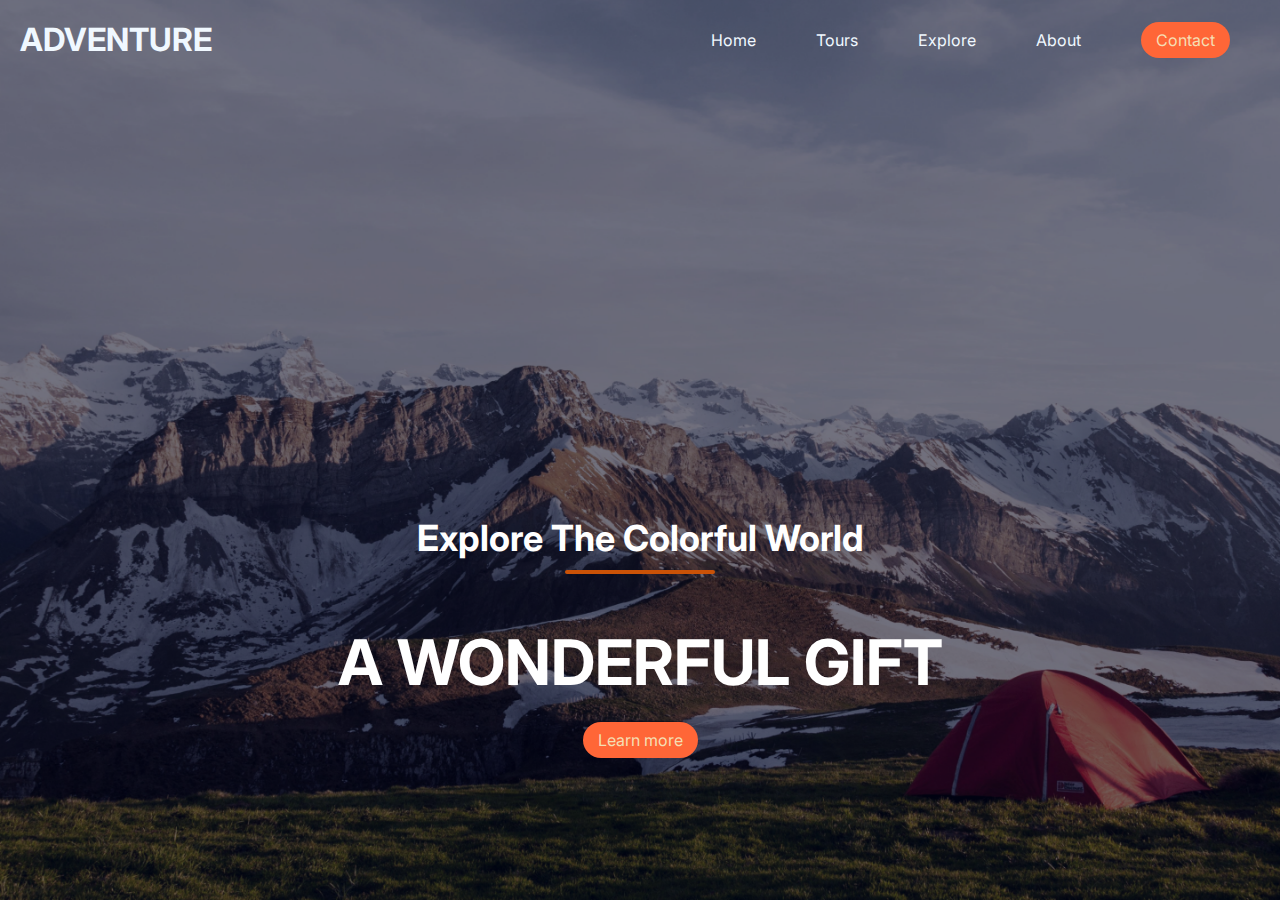
<file: ADVENTURE/index.html>
<!DOCTYPE html>
<html lang="en">

<head>
    <meta charset="UTF-8">
    <meta name="viewport" content="width=device-width, initial-scale=1.0">
    <title>Document</title>
    <link rel="preconnect" href="https://fonts.googleapis.com">
    <link rel="preconnect" href="https://fonts.gstatic.com" crossorigin>
    <link href="https://fonts.googleapis.com/css2?family=Inter:wght@400;500;600&display=swap" rel="stylesheet">
    <link rel="stylesheet" href="style.css">
</head>

<body>
    <nav class="navbar">
       <h1 class="logo">ADVENTURE</h1>
       <ul class="nav-links">
            <li><a href="#"></a>Home</li>
            <li><a href="#"></a>Tours</li>
            <li><a href="#"></a>Explore</li>
            <li><a href="#"></a>About</li>
            <li class="ctn"><a href="#"></a>Contact</li>
       </ul>
    </nav>
    <header>
        <div class="header-content">
            <h2>Explore The Colorful World</h2>
            <div class="line"></div>
            <h1>A WONDERFUL GIFT</h1>
            <a href="#" class="ctn">Learn more</a>
        </div>
        
    </header>
</body>

</html>
</file>
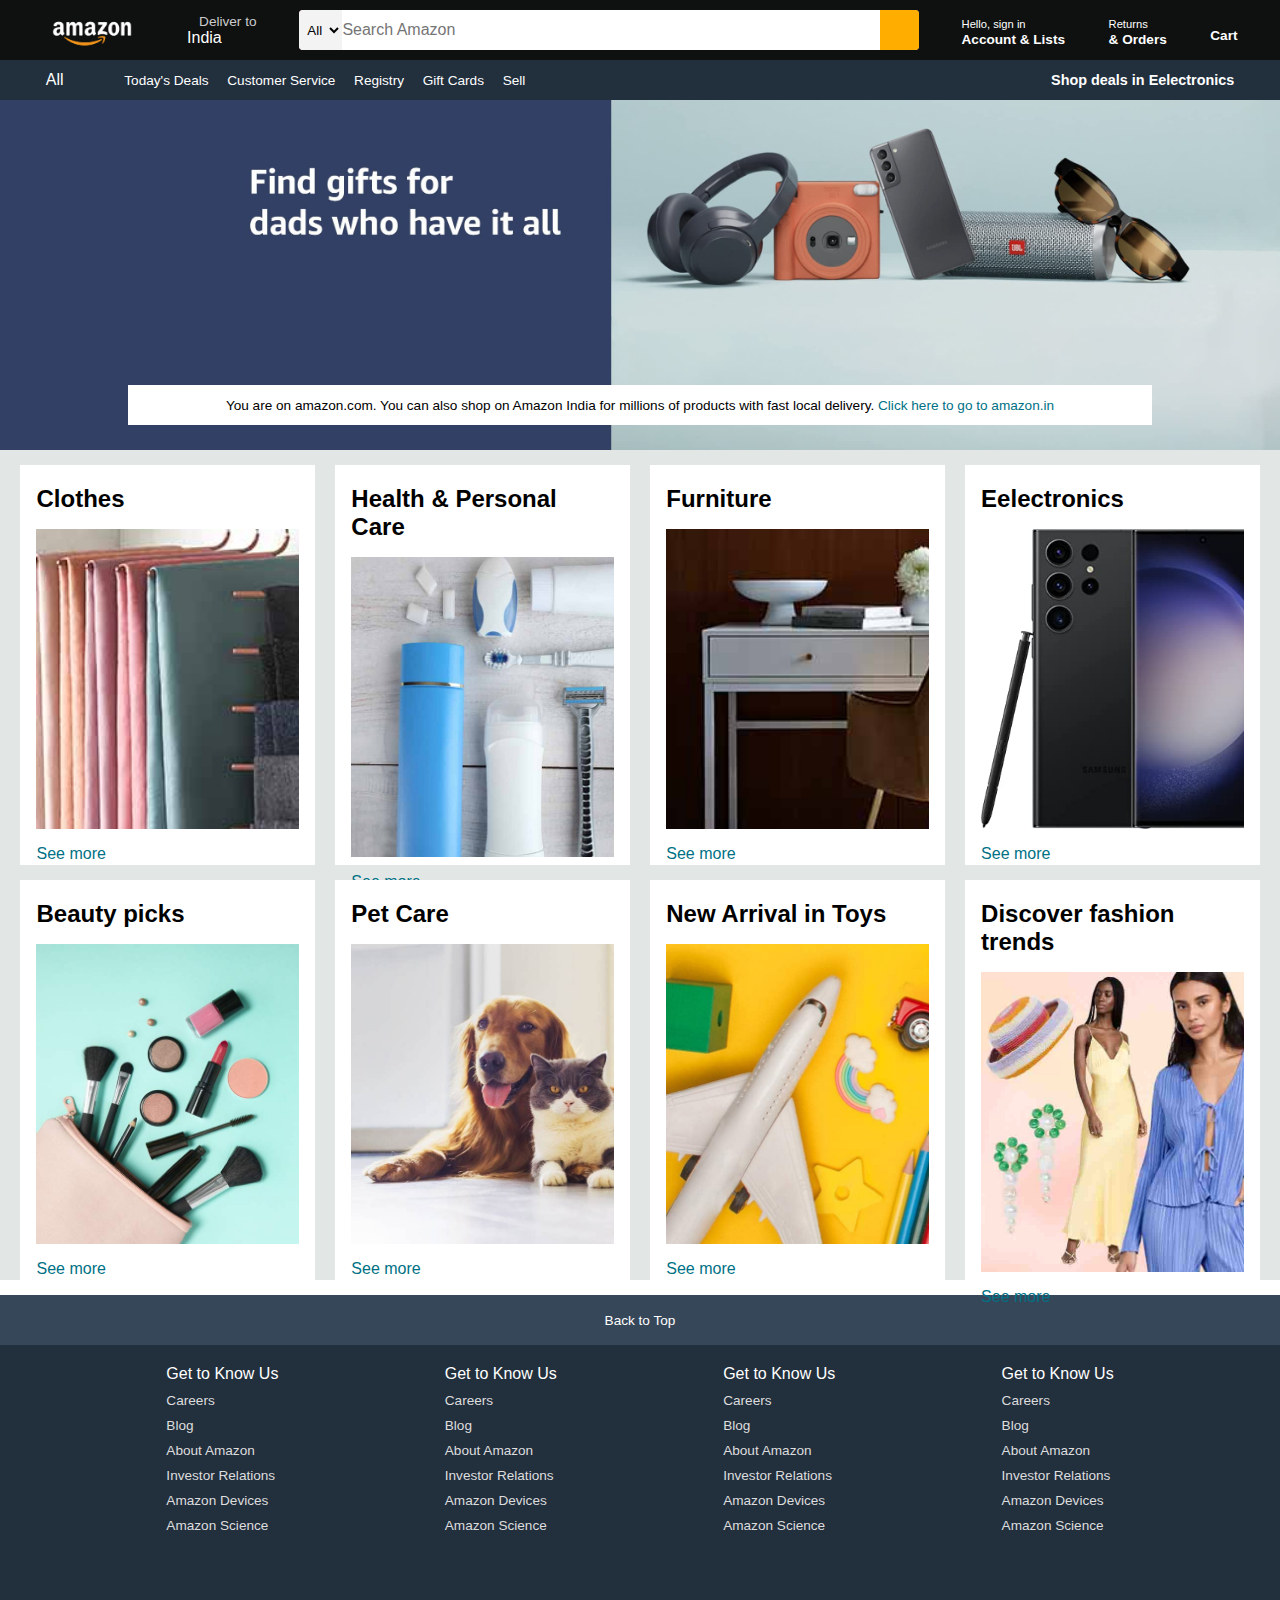
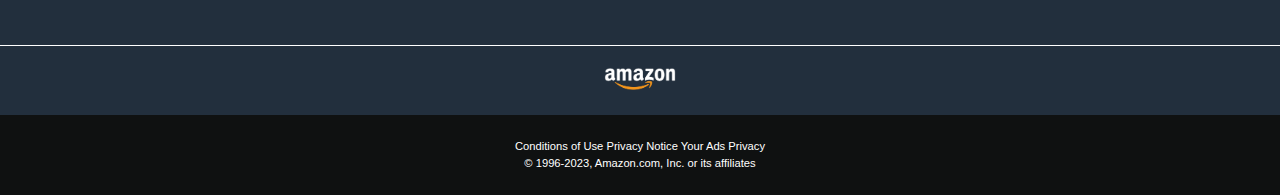
<file: Amazon web pages/index.html>
<!DOCTYPE html>
<html lang="en">

<head>
    <meta charset="UTF-8">
    <meta name="viewport" content="width=device-width, initial-scale=1.0">
    <title>Amazon</title>
    <link rel="stylesheet" href="https://cdnjs.cloudflare.com/ajax/libs/font-awesome/6.4.2/css/all.min.css"
        integrity="sha512-z3gLpd7yknf1YoNbCzqRKc4qyor8gaKU1qmn+CShxbuBusANI9QpRohGBreCFkKxLhei6S9CQXFEbbKuqLg0DA=="
        crossorigin="anonymous" referrerpolicy="no-referrer" />
    <link rel="stylesheet" href="style.css">
</head>

<body>
    <header>
        <div class="navbar">

            <div class="nav-logo border">
                <div class="logo"></div>
            </div>

            <div class="nav-address border">
                <p class="add-first">Deliver to</p>
                <div class="add-icon">
                    <i class="fa-solid fa-location-dot"></i>
                    <p class="add-sec">India</p>
                </div>
            </div>

            <div class="nav-search">
                <select name="" id="" class="search-select">
                    <option value="">All</option>
                </select>
                <input class="search-input" type="text" placeholder="Search Amazon">
                <div class="search-icon">
                    <i class="fa-solid fa-magnifying-glass"></i>
                </div>
            </div>

            <div class="nav-signin border">
                <p><span>Hello, sign in</span></p>
                <p class="nav-second">Account & Lists</p>
            </div>

            <div class="nav-return border">
                <p><span>Returns</span></p>
                <p class="nav-second">& Orders</p>
            </div>

            <div class="nav-cart border">
                <i class="fa-solid fa-cart-shopping"></i>
                Cart
            </div>

        </div>

        <div class="panel">
            <div class="panel-all">
                <i class="fa-solid fa-bars"></i>
                All
            </div>
            <div class="panel-ops">
                <p>Today's Deals</p>
                <p>Customer Service</p>
                <p>Registry</p>
                <p>Gift Cards</p>
                <p>Sell</p>
            </div>

            <div class="panel-deals">
                Shop deals in Eelectronics
            </div>
        </div>


    </header>
    <div class="hero-section">
        <div class="hero-msg">
            <p>You are on amazon.com. You can also shop on Amazon India for millions of products with fast local
                delivery. <a href="">Click here to go to amazon.in</a></p>
        </div>
    </div>
    <div class="shop-section">
        <div class="box1 box">
            <div class="box-content">
                <h2>Clothes</h2>
                <div class="box-img" style="background-image: url('img/box1_image.jpg');"></div>
                <p>See more</p>
            </div>
        </div>
        <div class="box2 box">
            <div class="box-content">
                <h2>Health & Personal Care</h2>
                <div class="box-img" style="background-image: url('img/box2_image.jpg');"></div>
                <p>See more</p>
            </div>
        </div>
        <div class="box3 box">
            <div class="box-content">
                <h2>Furniture</h2>
                <div class="box-img" style="background-image: url('img/box3_image.jpg');"></div>
                <p>See more</p>
            </div>
        </div>
        <div class="box4 box">
            <div class="box-content">
                <h2>Eelectronics</h2>
                <div class="box-img" style="background-image: url('img/box4_image.jpg');"></div>
                <p>See more</p>
            </div>
        </div>
        <div class="box1 box">
            <div class="box-content">
                <h2>Beauty picks</h2>
                <div class="box-img" style="background-image: url('img/box5_image.jpg');"></div>
                <p>See more</p>
            </div>
        </div>
        <div class="box2 box">
            <div class="box-content">
                <h2>Pet Care</h2>
                <div class="box-img" style="background-image: url('img/box6_image.jpg');"></div>
                <p>See more</p>
            </div>
        </div>
        <div class="box3 box">
            <div class="box-content">
                <h2>New Arrival in Toys</h2>
                <div class="box-img" style="background-image: url('img/box7_image.jpg');"></div>
                <p>See more</p>
            </div>
        </div>
        <div class="box4 box">
            <div class="box-content">
                <h2>Discover fashion trends</h2>
                <div class="box-img" style="background-image: url('img/box8_image.jpg');"></div>
                <p>See more</p>
            </div>
        </div>
    </div>
    <footer>
        <div class="foot-panel1">
            Back to Top
        </div>
        <div class="foot-panel2">
            <ul>
               <p> Get to Know Us</p>
                <a href="">Careers</a>
                <a href="">Blog</a>
                <a href="">About Amazon</a>
                <a href="">Investor Relations</a>
                <a href="">Amazon Devices</a>
               <a href=""> Amazon Science</a>
            </ul>
            <ul>
                <p> Get to Know Us</p>
                 <a href="">Careers</a>
                 <a href="">Blog</a>
                 <a href="">About Amazon</a>
                 <a href="">Investor Relations</a>
                 <a href="">Amazon Devices</a>
                <a href=""> Amazon Science</a>
             </ul>
             <ul>
                <p> Get to Know Us</p>
                 <a href="">Careers</a>
                 <a href="">Blog</a>
                 <a href="">About Amazon</a>
                 <a href="">Investor Relations</a>
                 <a href="">Amazon Devices</a>
                <a href=""> Amazon Science</a>
             </ul>
             <ul>
                <p> Get to Know Us</p>
                 <a href="">Careers</a>
                 <a href="">Blog</a>
                 <a href="">About Amazon</a>
                 <a href="">Investor Relations</a>
                 <a href="">Amazon Devices</a>
                <a href=""> Amazon Science</a>
             </ul>
        </div>
        <div class="foot-panel3">
            <div class="logo1">
                <img src="img/amazon_logo.png" alt="">
            </div>
        </div>
        <div class="foot-panel4">
              <div class="pages">
                <a>Conditions of Use</a>
                <a>Privacy Notice</a>
                <a>Your Ads Privacy</a>
              </div>
              <div class="copyright">
                © 1996-2023, Amazon.com, Inc. or its affiliates
              </div>
        </div>
    </footer>
</body>

</html>
</file>
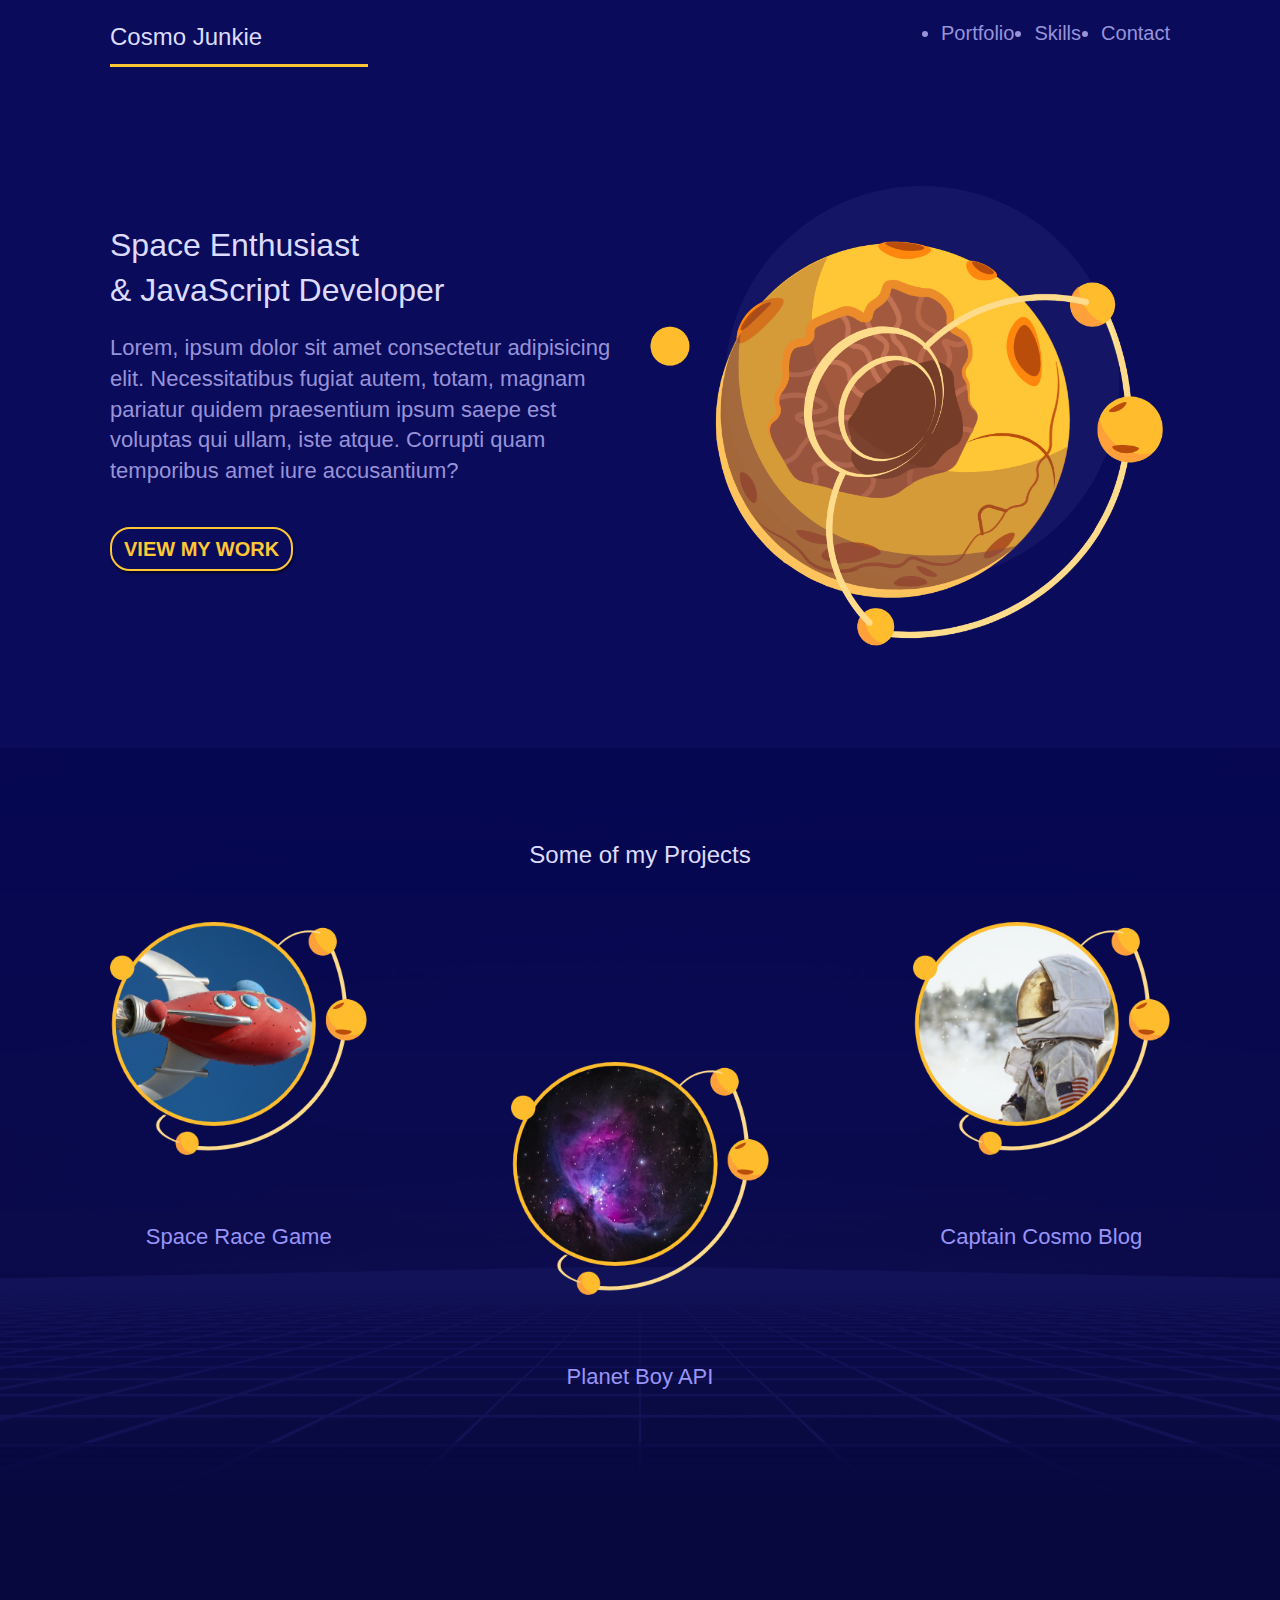
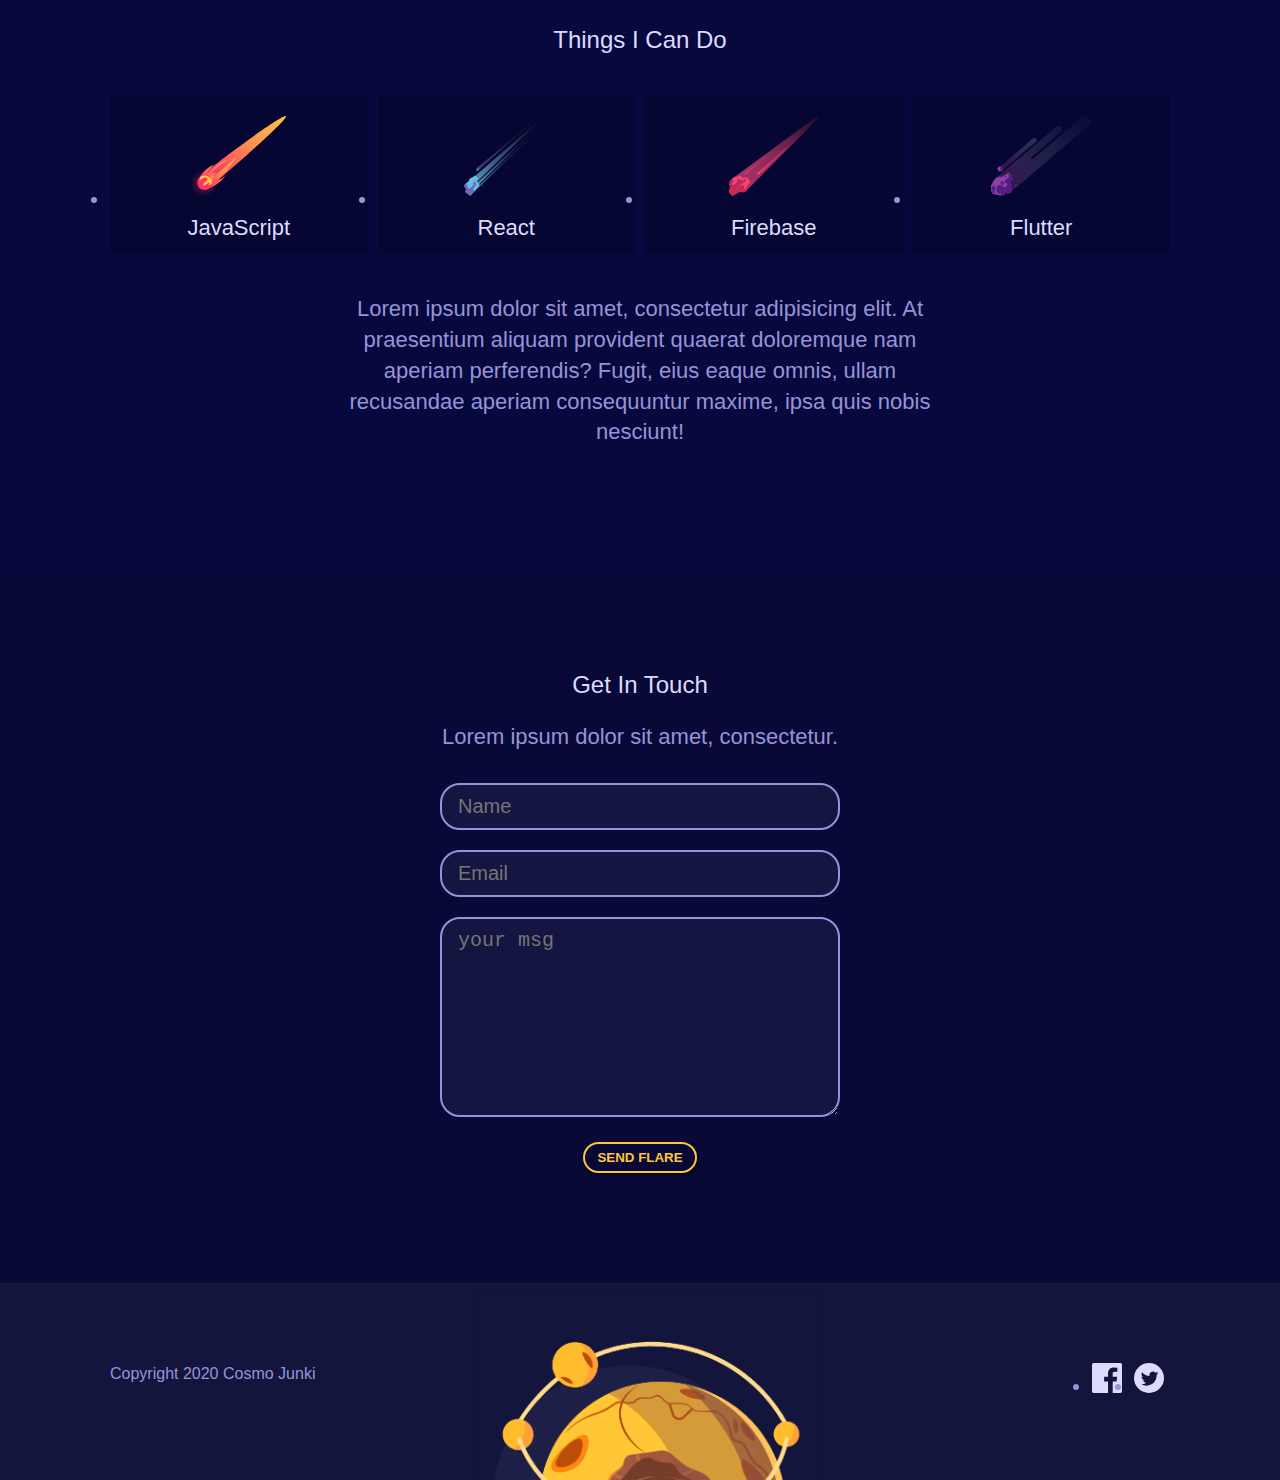
<file: responsive css grid project/index.html>
<!DOCTYPE html>
<html lang="en">

<head>
    <meta charset="UTF-8">
    <meta name="viewport" content="width=device-width, initial-scale=1.0">
    <title>Document</title>
    <link rel="stylesheet" href="style.css">
</head>

<body>
    <nav class="site-nav grid">
        <h1>Cosmo Junkie</h1>
        <ul>
            <li><a href="#portfolio">Portfolio</a></li>
            <li><a href="#skills">Skills</a></li>
            <li><a href="#contact">Contact</a></li>
        </ul>
    </nav>

    <section id="welcome" class="grid">
        <div class="welcome-text">
            <h2>Space Enthusiast <br> & JavaScript Developer</h2>
            <p class="leading">Lorem, ipsum dolor sit amet consectetur adipisicing elit. Necessitatibus fugiat autem,
                totam, magnam pariatur quidem praesentium ipsum saepe est voluptas qui ullam, iste atque. Corrupti quam
                temporibus amet iure accusantium?</p>
            <a href="#portfolio" class="button">View my work</a>
        </div>
        <div class="welcome-img">
            <img src="assets/banner_image.png" alt="pic of planet">
        </div>
    </section>

    <section id="portfolio">
        <h3>Some of my Projects</h3>
        <div class="projects grid">
            <a href="#">
                <img src="assets/project_1.png" alt="">
                <h4>Space Race Game</h4>
            </a>
            <a href="#">
                <img src="assets/project_2.png" alt="">
                <h4>Planet Boy API</h4>
            </a>
            <a href="#">
                <img src="assets/project_3.png" alt="">
                <h4>Captain Cosmo Blog</h4>
            </a>
        </div>
    </section>

    <section id="skills">
        <h3>Things I Can Do</h3>
        <ul class="grid">
            <li>
                <img src="assets/comet_1.svg" alt="">
                <h4>JavaScript</h4>
            </li>
            <li>
                <img src="assets/comet_2.svg" alt="">
                <h4>React</h4>
            </li>
            <li>
                <img src="assets/comet_3.svg" alt="">
                <h4>Firebase</h4>
            </li>
            <li>
                <img src="assets/comet_4.svg" alt="">
                <h4>Flutter</h4>
            </li>
        </ul>
        <p class="leading">Lorem ipsum dolor sit amet, consectetur adipisicing elit. At praesentium aliquam provident
            quaerat doloremque nam aperiam perferendis? Fugit, eius eaque omnis, ullam recusandae aperiam consequuntur
            maxime, ipsa quis nobis nesciunt!</p>
    </section>

    <section id="contact">
        <h3>Get In Touch</h3>
        <p class="leading">Lorem ipsum dolor sit amet, consectetur.</p>
        <form action="">
            <input type="text" placeholder="Name" name="" id="">
            <input type="text" placeholder="Email">
            <textarea name="" placeholder="your msg" id="" cols="30" rows="10"></textarea>
            <button class="button"> Send Flare</button>
        </form>
    </section>
    <footer>
        <div class="grid">
            <p class="copyright">Copyright 2020 Cosmo Junki</p>
            <ul class="social">
                <li><a  href="#"><img src="assets/icon_fb.svg" alt=""></a></li>
                <li><a  href="#"><img src="assets/icon_tw.svg" alt=""></a></li>
            </ul>
        </div>
    </footer>
</body>

</html>
</file>
<file: ADVENTURE/style.css>
*{
    padding: 0;
    margin: 0;
    box-sizing: border-box;
}
body{
    font-family: 'Inter', sans-serif;
}
a{
    text-decoration: none;
}
ul{
    list-style: none;
}
.navbar{
    position: absolute;
    top: 0;
    left: 0;
    display: flex;
    width: 100%;
    justify-content: space-between;
    padding: 20px;
    color: aliceblue;
}
.nav-links{
    display: flex;
    align-items: center;
}
.nav-links li{
    margin: 0 30px;
}
header{
    width: 100vw;
    height: 100vh;
    background-image: url(./img/header-bg.png);
    background-position: bottom;
    background-size: cover;
    display: flex;
    align-items: flex-end;
    justify-content: center;
}
.header-content{
    color: white;
    margin-bottom: 150px;
    text-align: center;
}
.header-content h2{
    font-size: 4vmin;
}
.line{
    width: 150px;
    height: 4px;
    background: rgb(202, 82, 7);
    margin: 10px auto;
    border-radius: 4px;
}
.header-content h1{
    font-size: 7vmin;
    margin-top: 50px;
    margin-bottom: 30px;
}
.ctn{
    padding: 8px 15px;
    background: rgb(255, 102, 55);
    border-radius: 30px;
    color: wheat;
}
@media only screen and(max-width:850px) {
    .navbar{
        padding: 0;
    }
    .logo{
        position: absolute;
        top: 30px;
        left: 30px;
    }
    .nav-links{
        flex-direction: column;
        width: 100%;
        
    }
}
</file>
<file: Amazon web pages/style.css>
*{
    margin: 0;
    padding: 0;
    font-family: Arial, Helvetica, sans-serif;
    box-sizing: border-box;
}
.navbar{
    height: 60px;
    background-color: #0f1111;
    color: white;
    display: flex;
    align-items: center;
    justify-content: space-evenly;
}
.nav-logo{
    height: 50px;
    width: 100px;
}
a{
    text-decoration: none;
}
.logo{
    background-image: url("img/amazon_logo.png");
    background-size:cover;
    height: 50px;
    width: 100%;
}
.border{
    border: 1.5px solid transparent;
}
.border:hover{
    border: 1.5px solid white;
}
.add-first{
    color: #cccccc;
    font-size: 0.85rem;
    margin-left: 15px;
}
.add-sec{
     font-size: 1rem;
     margin-left:3px ;
}
.add-icon{
    display: flex;
    align-items: center;
}
.nav-search{
    display: flex;
    justify-content: space-between;
    background-color: pink;
    width: 620px;
    height: 40px;
    border-radius: 4px;
}
.search-select{
    background-color: #f3f3f3;
    width: 50px;
    text-align: center;
    border-top-left-radius: 4px;
    border-bottom-left-radius: 4px;
    border: none;
}
.search-input{
    width: 100%;
    border: none;
    font-size: 1rem;
}
.search-icon{
    width: 45px;
    display: flex;
    justify-content: center;
    align-items: center;
    font-size: 1.2rem;
    background-color: rgb(255, 174, 0);
    border-top-right-radius: 4px;
    border-bottom-right-radius: 4px;
    color: #0f1111;
}
.nav-search:hover{
    border: 2px solid orange;
}
span{
    font-size: 0.7rem;
}
.nav-second{
    font-size: 0.85rem;
    font-weight: 700;
}

.nav-cart i{
    font-size: 30px;
}
.nav-cart{
    font-weight: 700;
    font-size: 0.85rem;
}

.panel{
    height: 40px;
    background-color: #222f3d;
    display: flex;
    color: white;
    align-items: center;
    justify-content: space-evenly;
}
.panel-ops p{
    display: inline;
    margin-left: 15px;
}
.panel-ops{
    width: 70%;
    font-size: 0.85rem;
}
.panel-deals{
    font-size: 0.9rem;
    font-weight: 700;
}

/* hero section */
.hero-section{
    background-image: url(img/hero_image.jpg);
    background-size: cover;
    height: 350px;
    display: flex;
    justify-content: center;
    align-items: flex-end;
}

.hero-msg{
    background-color: white;
    color: black;
    height: 40px;
    display: flex;
    justify-content: center;
    align-items: center;
    font-size: 0.85rem;
    width: 80%;
    margin-bottom: 25px;
}
.hero-msg a{
    color: #007185;
}
/* shop section */
.shop-section{
    display: flex;
    flex-wrap: wrap;
    justify-content: space-evenly;
    background-color: #e2e7e6;
}
.box{
    height: 400px;
    width: 23%;
    background-color: white;
    padding: 20px 0 15px;
    margin-top: 15px;
}
.box p{
    color:#007185;
}
.box-img{
    height: 300px;
    background-size: cover;
    background-repeat: no-repeat;
    margin-bottom: 1rem;
    margin-top: 1rem;
}
.box-content{
    margin-left: 1rem;
    margin-right:1rem;
}
footer{
    margin-top: 15px;
}
.foot-panel1{
    background-color: #37475a;
    color: white;
    height: 50px;
    display: flex;
    justify-content: center;
    align-items: center;
    font-size: 0.85rem;
}

.foot-panel2{
    background-color: #222f3d;
    color: white;
    height: 300px;
    display: flex;
    justify-content: space-evenly;
}
ul{
    margin-top: 20px;
}
ul a{
    display: block;
    color: #dddddd;
    text-decoration: none;
    margin-top: 10px;
    font-size: 0.85rem;
}

.foot-panel3{
    background-color: #222f3d;
    color: white;
    border-top:0.5px solid white ;
    height: 70px;
    display: flex;
    justify-content: center;
    align-items: center;
}
.logo1 img{
    background-size:cover;
    height: 50px;
    width: 100%;
}
.foot-panel4{
    background-color: #0f1111;
    color: white;
    height: 80px;
    font-size: 0.7rem;
    text-align: center;
}
.pages{
   
    padding-top: 25px;
}
.copyright{
    padding-top: 5px;
}
</file>
<file: responsive css grid project/style.css>
* {
    padding: 0;
    margin: 0;
    box-sizing: border-box;
}

body {
    font-family: sans-serif;

}

a {
    text-decoration: none;
}

button {
    font-family: inherit;
}

:root {
    --primary: #ffc636;
    --secondary: #0a0b5b;
}

body {
    background: var(--secondary);
    font-family: sans-serif;

}

.button {
    background: none;
    border: 2px solid var(--primary);
    color: var(--primary);
    padding: 6px 12px;
    border-radius: 20px;
    text-transform: uppercase;
    box-shadow: 1px 2px 3px rgba(0, 0, 0, 0.6);
    display: inline-block;
    font-weight: 600;
}

.button:hover {
    color: #222;
    background: var(--primary);
}

input,textarea{
  background: rgba(255,255,255,0.05);
  padding: 10px 16px;
  border-radius: 20px;
  border: 2px solid #9893D8;
  color: #f2f2f2;
  font-size: 1em;
}
/* font */
h1,
h2,
h3,
h4 {
    color: #DDDBFF;
    font-weight: normal;
    line-height: 1.4em;
}

p,
a,
li {
    color: #9893D8;
    line-height: 1.4em;
    font-size: 1em;
}

h1,
h3 {
    font-size: 1.2em;
}

h2 {
    font-size: 1.6em;
}

h4 {
    font-size: 1.1em;
}

.leading {
    font-size: 1.1em;
}

/* mobile style */
.grid{
    display: grid;
    grid-template-columns: repeat(8,1fr);
    gap: 10px;
    box-sizing: border-box;
}
.site-nav{
    margin: 0 20px;
}
.site-nav h1{
    grid-column: 1/4;
    grid-row: 1;
    padding-top: 20px;
    padding-bottom: 10px;
    border-bottom: 3px solid var(--primary);
    display: inline-block;
  }
  .site-nav ul{
    display: none;
  }
  #welcome{
    padding: 0 20px 20px 20px;
  }
  .welcome-text{
    grid-column: 1/6;
  }
  .welcome-text a{
    margin: 20px 0;
  }
  .welcome-img{
    grid-column: 6/9;
  }
  .welcome-img img{
    width: 200%;
  }
  #portfolio{
    background: url(assets/square_bg.png); 
    background-size: cover;
    background-repeat: no-repeat;
    background-position: bottom;
    padding: 30px 20px;
  }
  #portfolio h3{
    margin-bottom: 0;
    text-align: center;
  }
  .projects{
    margin: 20px 0;
  }
  .projects a{
    grid-column: 1/9;
    display: flex;
    margin: 20px 0
  }
  .projects a *{
    margin: 0 20px;
    max-width: 40%;
    align-self: center;
  }
  .projects h4{
    color: #9994f7
  }

  /* skills */
  #skills{
    padding: 30px 20px;
    background: #07083E;
  }
  #skills h3{
    text-align: center;
  }
  #skills ul{
    margin: 40px 0;
  }
  #skills li{
    padding: 10px;
    background: rgba(0,0,0,0.2);
    grid-column: span 4;
    text-align: center;
  }
  #skills img{
    height: 80px;
    margin: 10px auto;
  }
  #skills p{
    text-align: center;
    margin: 0 20px;
  }
  #contact{
    padding: 30px 20px;
    background: #080936;
  }
  #contact h3, #contact p{
    margin-bottom: 0;
    text-align: center;
  }
  #contact form{
  width: 80%;
  max-width: 400px;
  margin: 20px auto;
  text-align: center;
}
#contact input,#contact textarea{
    width: 100%;
    margin: 10px 0;
  }
  #contact textarea{
    max-width: 100%;
    height: 200px;
  }
  #contact .button{
    margin-top: 10px;
  }
  footer{
    padding: 30px 20px;
    background-color: #14153D;
    background-image: url(assets/footer_image.png);
    background-size: 30%;
    background-repeat: no-repeat;
    background-position: top center;
  }
  footer .copyright{
    grid-column: 1/3;
    font-size: 0.8em;
  }
  footer .social{
    grid-column: 7/9;
    display: flex;
    justify-content: flex-end;
  }
  footer li{
    margin: 0 6px;
  }
  footer img{
    width: 20px;
  }

  /* small tablet style */
  @media screen and (min-width:620px) {
    .welcome-text{
        grid-column: 1/5;
      }
      .welcome-img{
    grid-column: 5/9;
  }
  .welcome-img img{
    width: 100%;
  }
  .projects{
    margin-top: 40px;
  }
  .projects a{
    grid-column: span 4;
    display: block;
    margin: 20px 0;
  }
  .projects a:last-child{
    grid-column: 3/7;
  }
  .projects a *{
    margin: 10px;
    max-width: 60%;
    margin: 10px 20%;
  }
  .projects h4{
    text-align: center;
  }
  #skills{
    padding: 30px 100px;
  }

  footer{
    background-size: 20%;
  }
  }
  @media screen and (min-width: 960px){
    body{
        font-size: 18px;
      }
      .grid{
        max-width: 1060px;
        margin: 0 auto;
        width: 100%;
      }
      .leading{
        margin: 20px 0;
      }
      .site-nav{
        padding: 0 20px;
      }
      .site-nav h1{
        grid-column: 1/3;
      }
      .site-nav ul{
        display: flex;
        grid-column: 6/9;
        justify-content: flex-end;
        align-self: center;
      }
      .site-nav li{
        margin-left: 20px;
      }
      .welcome-text{
        grid-column: 1/5;
        align-self: center;
      }
      #welcome{
        padding-bottom: 40px;
      }
      .projects a:nth-child(1){
        grid-column: 2/4;
      }
      .projects a:nth-child(2){
        grid-column: 4/6;
        padding-top: 140px;
      }
      .projects a:nth-child(3){
        grid-column: 6/8;
      }
      .projects a *{
        max-width: 80%;
        margin: 30px 10%;
      }
      #skills{
        padding: 30px 20px;
      }
      #skills ul{
        margin: 40px auto;
      }
      #skills li{
        grid-column: span 2;
      }
      #skills p{
        max-width: 600px;
        margin: 40px auto;
      }
      footer{
        background-size: 20%;
        padding: 40px 20px;
      }
  }
  @media screen and (min-width: 1200px){
    body{
        font-size: 20px;
      }
      .site-nav{
        padding: 0;
      }
      #welcome, #portfolio, #skills, #contact{
        padding: 90px 0;
      }
      .leading{
        margin: 20px 0;
      }
      .projects a:nth-child(1){
        grid-column: 1/3;
      }
      .projects a:nth-child(2){
        grid-column: 4/6;
        padding-top: 140px;
      }
      .projects a:nth-child(3){
        grid-column: 7/9;
      }
      .projects a *{
        max-width: 100%;
        margin: 30px 0%;
      }
      footer{
        padding: 80px 0;
        background-size: 30%;
      }
      footer .copyright{
        grid-column: 1/4;
      }
      footer .social{
        grid-column: 6/9;
      }
      footer img{
        width: 30px;
      }
  }
</file>
